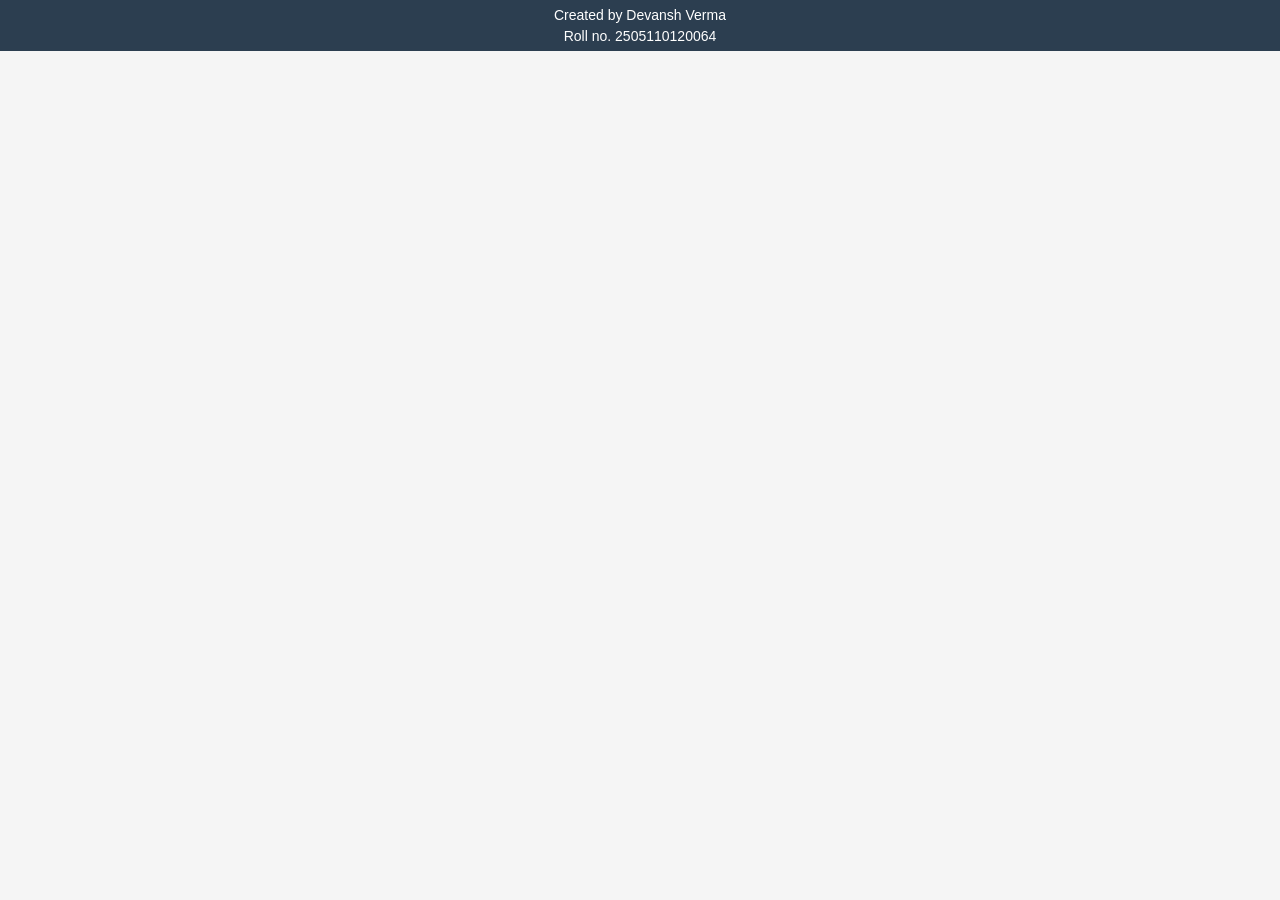
<file: footer.html>
<!DOCTYPE html>
<html>
<head>
    <link rel="stylesheet" href="style.css">
</head>
<body>
    <footer class="site-footer">
        <p>Created by Devansh Verma</p>
        <p>Roll no. 2505110120064</p>
    </footer>
</body>
</html>
</file>
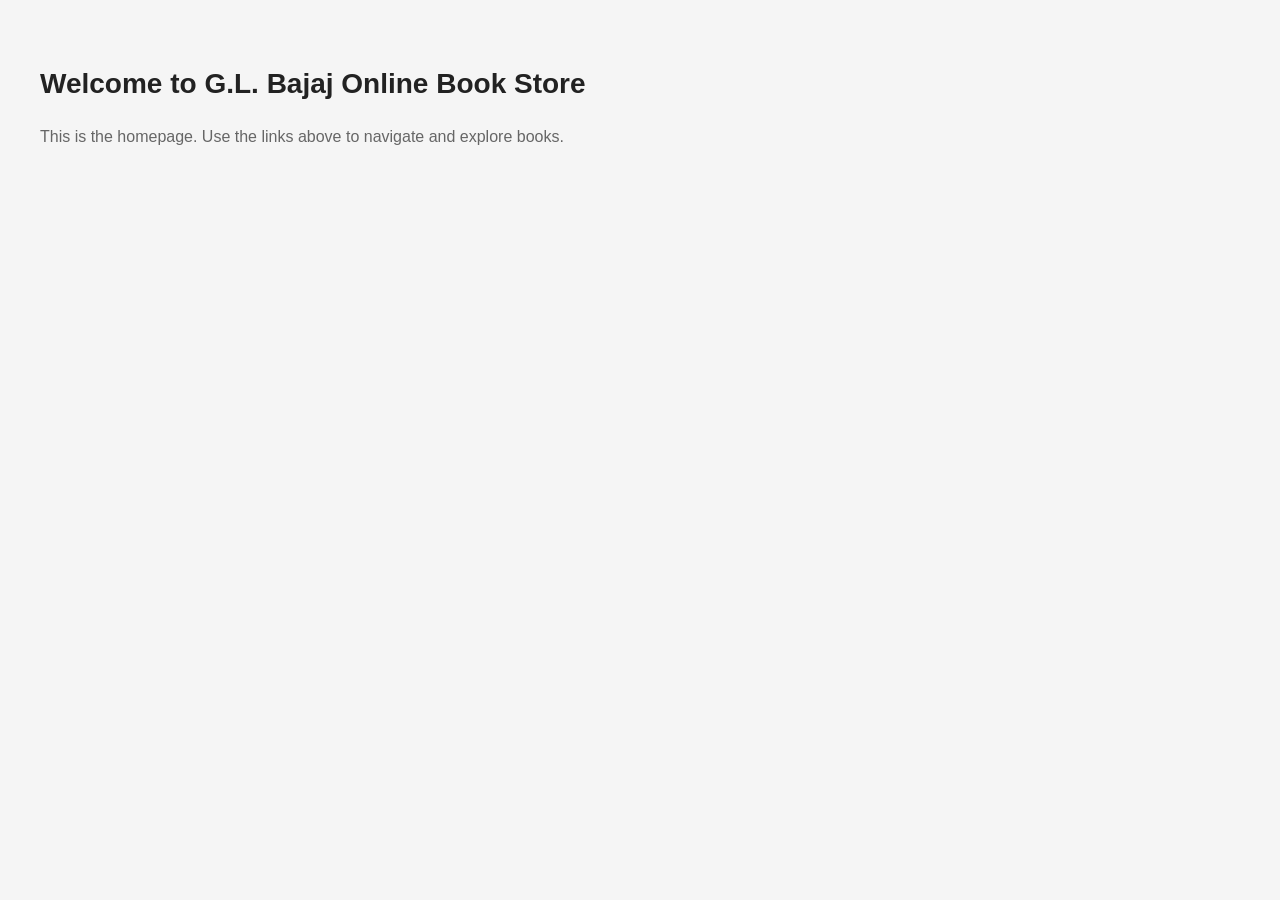
<file: home.html>
<!DOCTYPE html>
<html>
<head>
    <link rel="stylesheet" href="style.css">
</head>
<body>

    <div class="main">
        <h3>Welcome to G.L. Bajaj Online Book Store</h3>
        <p>This is the homepage. Use the links above to navigate and explore books.</p>
    </div>

   
</body>
</html>
</file>
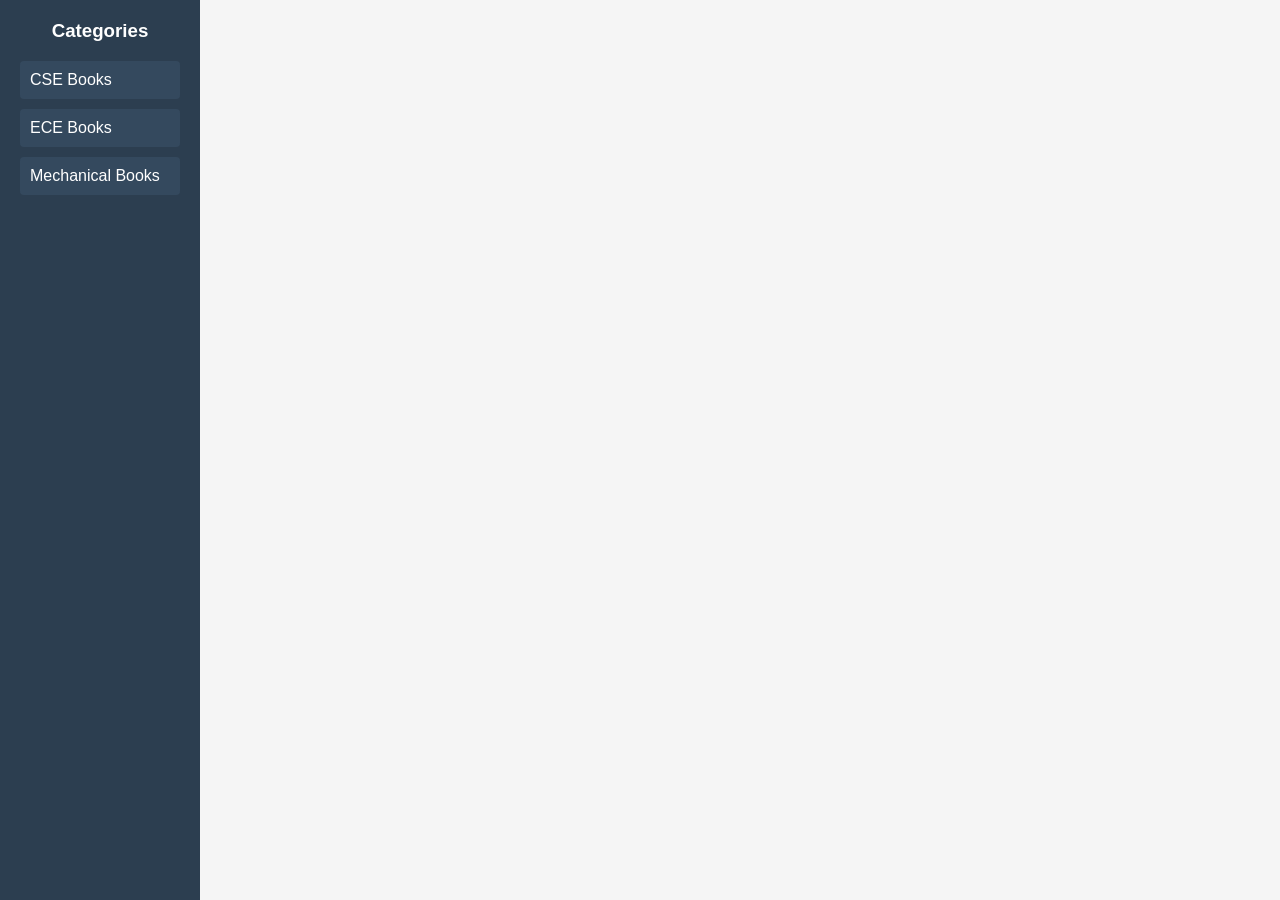
<file: left.html>
<!DOCTYPE html>
<html>
<head>
    <link rel="stylesheet" href="style.css">
</head>
<body>
  
    <!-- Sidebar -->
    <div class="sidebar">
        <h3>Categories</h3>
        <ul>
            <li><a href="cse.html" target="rightFrame">CSE Books</a></li>
            <li><a href="ece.html" target="rightFrame">ECE Books</a></li>
            <li><a href="mech.html" target="rightFrame">Mechanical Books</a></li>
        </ul>
    </div>

   
  
</body>
</html>
</file>
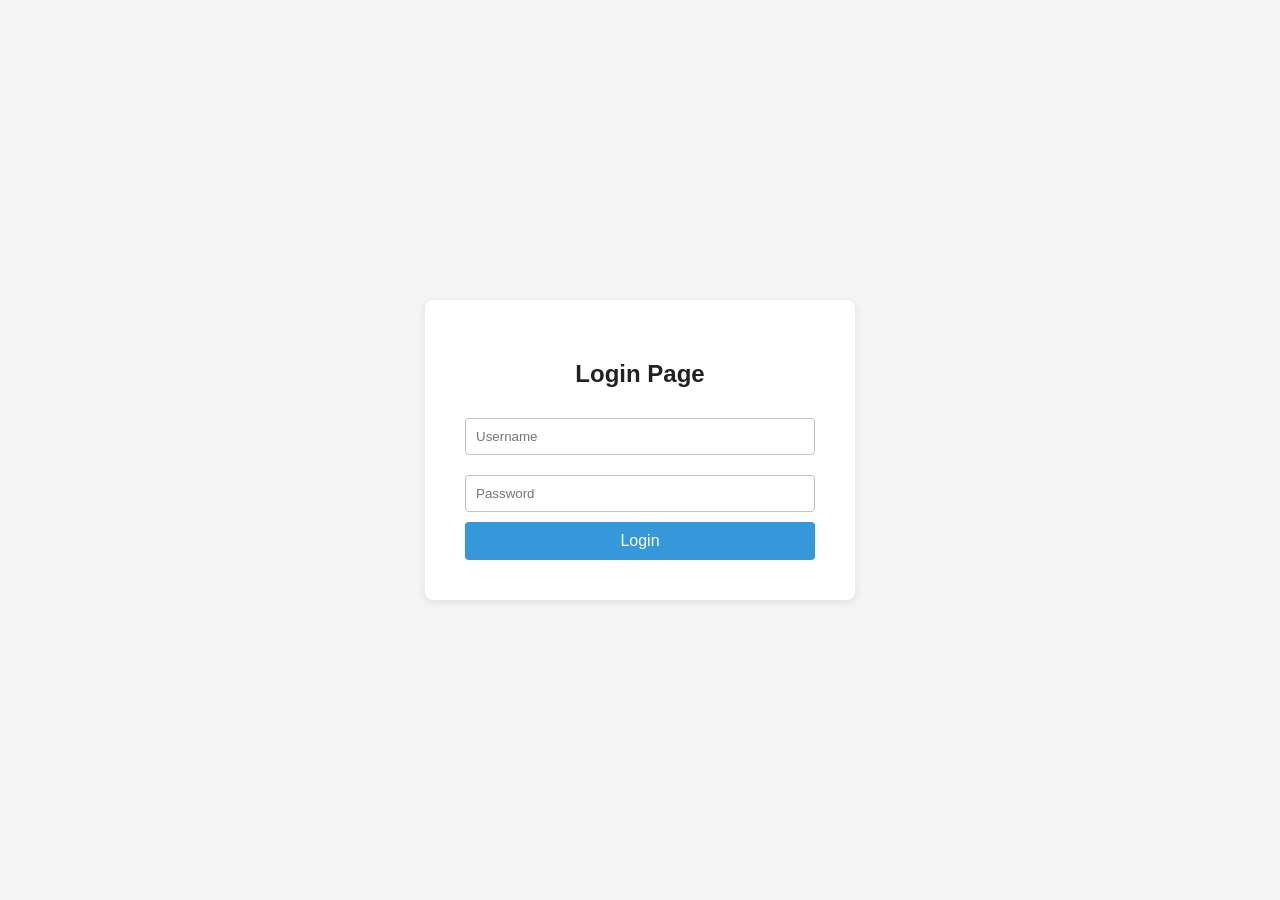
<file: login.html>
<!DOCTYPE html>
<html>
    <head>
        <link rel="stylesheet" href="style.css">
    </head>
<body>
    <div class="login-container">
  <div class="login-box">
    <h2>Login Page</h2>
    <input type="text" placeholder="Username"><br>
    <input type="password" placeholder="Password"><br>
    <button>Login</button>
  </div>
</div>
</body>
</html>
</file>
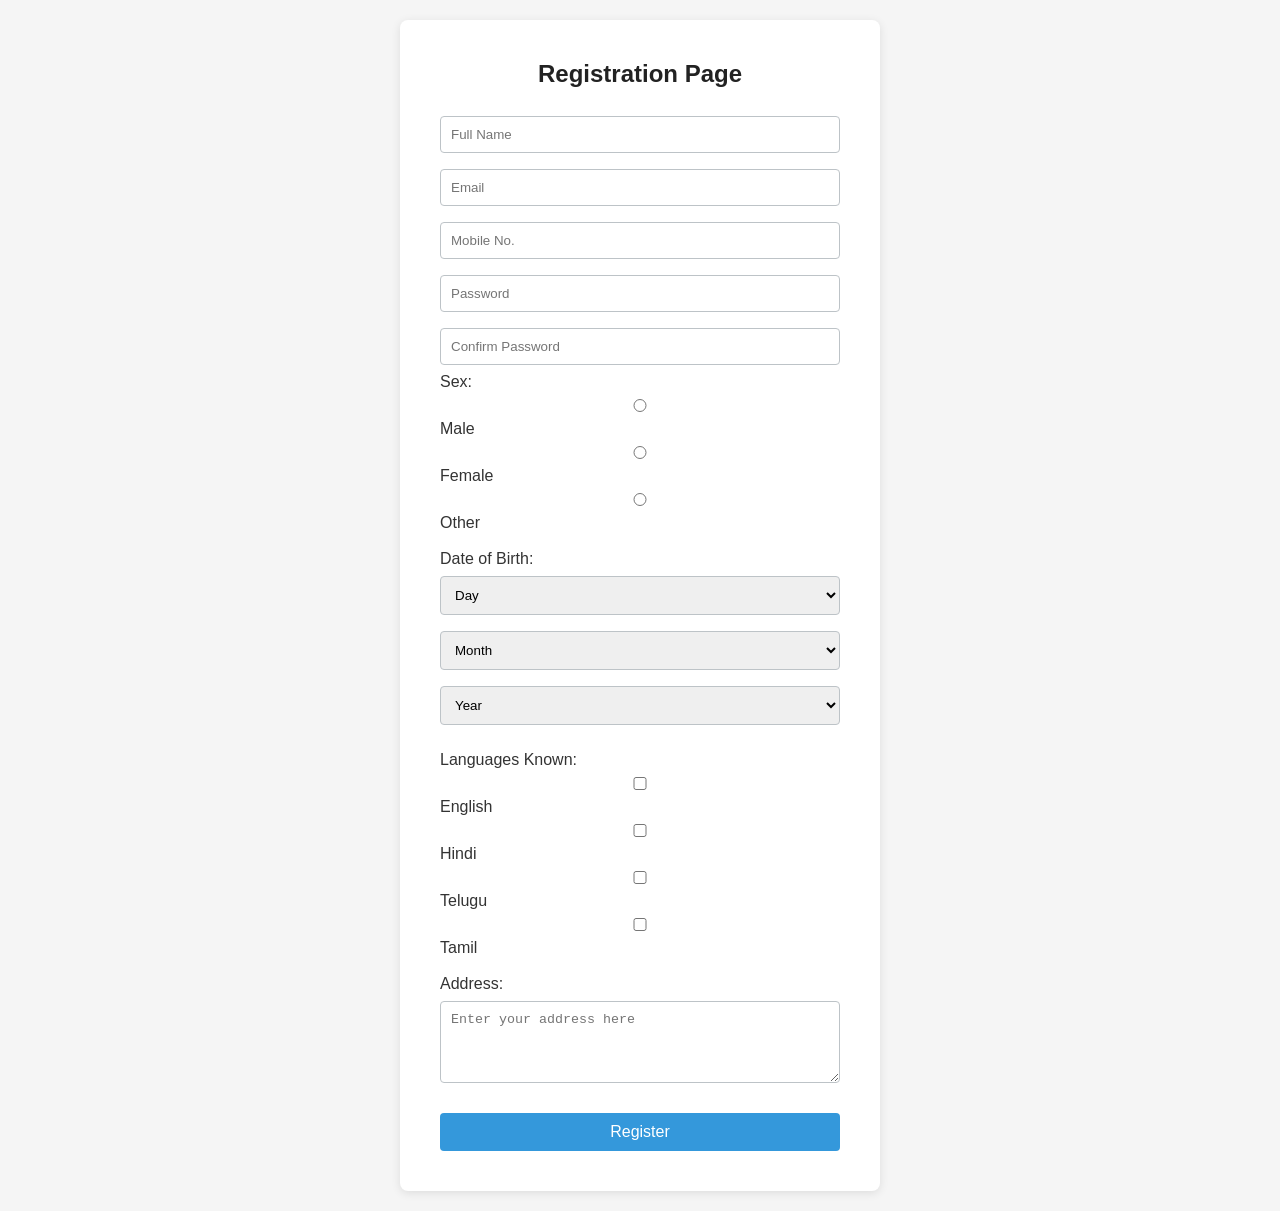
<file: register.html>
<!DOCTYPE html>
<html>
<head>
    <link rel="stylesheet" href="style.css">
</head>
<body>
    <div class="register-container">
        <div class="register-box">
            <h2>Registration Page</h2>
            <form>
                <input type="text" placeholder="Full Name" required><br>
                <input type="email" placeholder="Email" required><br>
                 <input type="text" placeholder="Mobile No." required><br>
                <input type="password" placeholder="Password" required><br>
                <input type="password" placeholder="Confirm Password" required><br>
                <label>Sex:</label><br>
                <input type="radio" name="sex" value="male"> Male
                <input type="radio" name="sex" value="female"> Female
                <input type="radio" name="sex" value="other"> Other
    <br><br>

    
    <label>Date of Birth:</label><br>
    <select name="day">
        <option value="">Day</option>
        
        <option>1</option>
        <option>2</option>
        <option>3</option>
       
    </select>

    <select name="month">
        <option value="">Month</option>
        <option>January</option>
        <option>February</option>
        <option>March</option>
        
    </select>

    <select name="year">
        <option value="">Year</option>
        <option>2000</option>
        <option>2001</option>
        <option>2002</option>
    
    </select>
    <br><br>

   
    <label>Languages Known:</label><br>
    <input type="checkbox" name="language" value="english"> English<br>
    <input type="checkbox" name="language" value="hindi"> Hindi<br>
    <input type="checkbox" name="language" value="telugu"> Telugu<br>
    <input type="checkbox" name="language" value="tamil"> Tamil<br>
    <br>

    
    <label>Address:</label><br>
    <textarea name="address" rows="4" cols="40" placeholder="Enter your address here"></textarea>
    <br><br>

    
                <button type="submit">Register</button>
            </form>
        </div>
    </div>
</body>
</html>
</file>
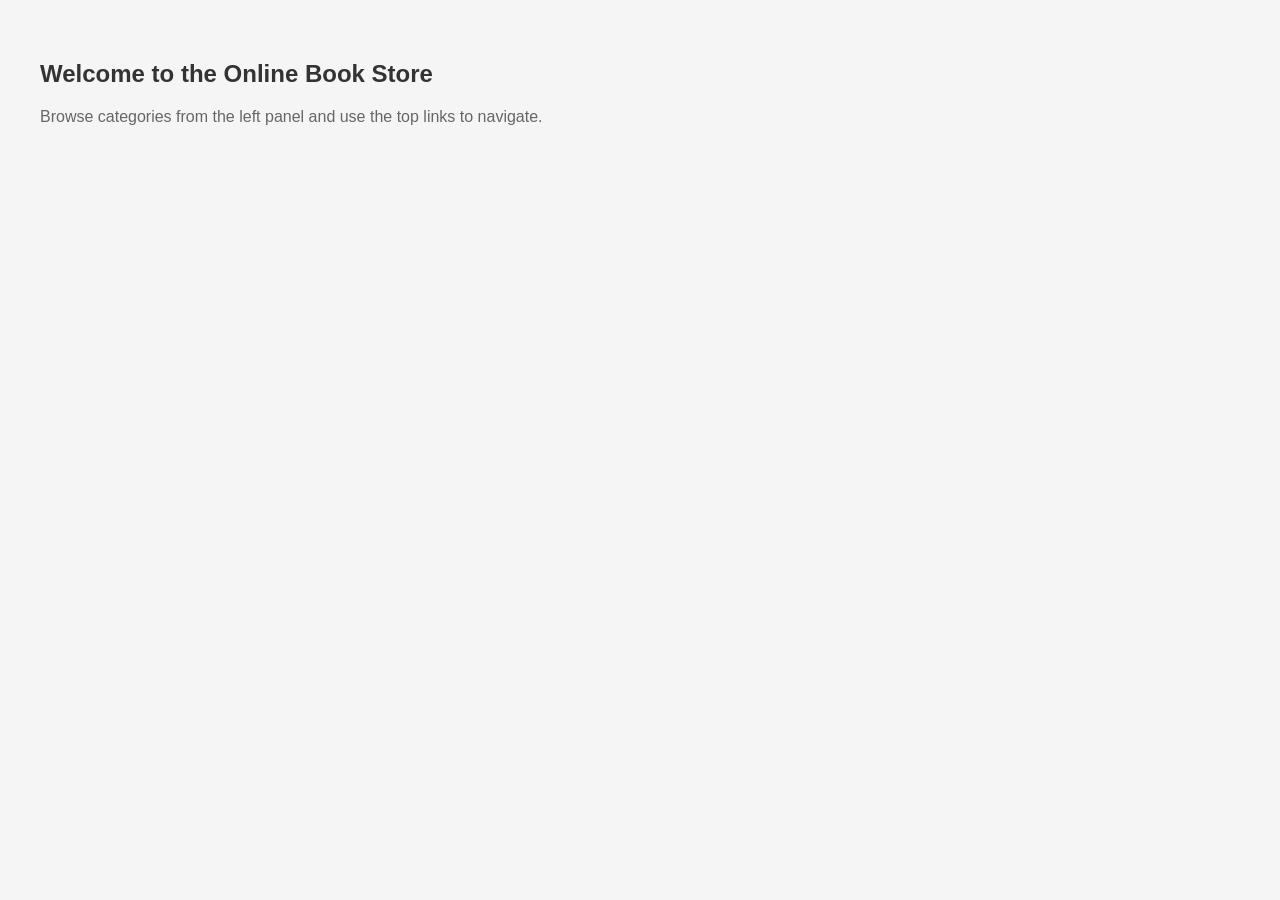
<file: right.html>
<!DOCTYPE html>
<html>
    <head>
        <link rel="stylesheet" href="style.css"> 
    </head>
<body  >
    <div class="main">
    <div class="content-box">
        <h2>Welcome to the Online Book Store</h2>
        <p>Browse categories from the left panel and use the top links to navigate.</p>
    </div>
</div>

</body>
</html>
</file>
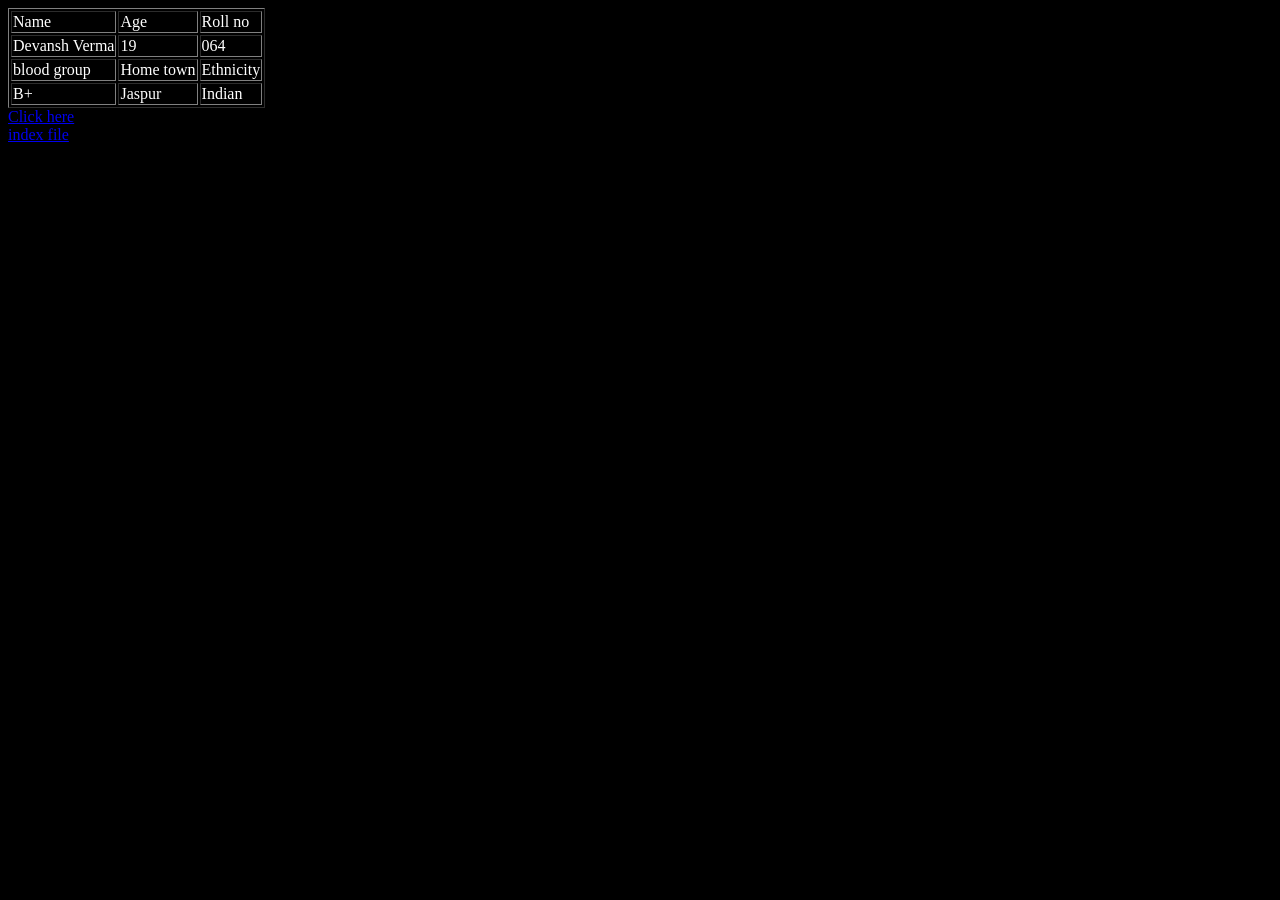
<file: Table.html>
<!DOCTYPE html>
<html lang="en">
<head>
   <style>
      body{
         background-color: rgb(0, 0, 0);
      }
      table{
         color: rgb(255, 255, 255);
      }
.freeclass a{
   color: rgb(214, 255, 127);
}
   </style>
    <meta charset="UTF-8">
    <meta name="viewport" content="width=device-width, initial-scale=1.0">
    <title>Document</title>
</head>
<body>
     
  
     <table border="1">
        <tr>
           <td>Name</td> 
          <td>Age</td>
           <td>Roll no</td>
          </tr>

 <tr>
       <td>Devansh Verma</td>
       <td>19</td>
       <td>064</td>
 </tr>

 <tr>
        <td>blood group</td>
        <td>Home town</td>
        <td>Ethnicity</td>
 </tr>

  <tr>
            <td>B+</td>
            <td>Jaspur</td>
            <td>Indian</td>
 </tr>

 </table>

  <class="freeclass">
 <a href="https://imgs.search.brave.com/ZY4PsvVwekSyV_AhMefdvUONbNnhO-xaB87DK4_YWAk/rs:fit:500:0:1:0/g:ce/aHR0cHM6Ly9waWN0/dXJlcy5rYXJ0bWF4/LmluL2xpdmUvb3V0/c2lkZS80NTB4NDUw/L3NpdGVzL1N0QUZ4/bXFoNUxmUHozWlFT/ZENoL3Byb2R1Y3Qt/aW1hZ2VzL1dQMzc5/NzNfMS5qcGc">Click here</a>
  



<br>

<a href="index.html">index file</a>

 </body>
 </html>
</file>
<file: style.css>
body {
  margin: 0;
  font-family: Arial, sans-serif;
  background-color: #f5f5f5;
  color: #333;
}

.main {
  margin-left: 20px;
  margin-top: 20px;
  padding: 20px;
}

.main h3 {
  font-size: 28px;
  color: #222;
}

.main p {
  font-size: 16px;
  color: #666;
}

.sidebar {
  position: fixed;
  top: 0;
  left: 0;
  width: 200px;
  height: 100%;
  background-color: #2c3e50;
  padding: 20px;
  box-sizing: border-box;
}

.sidebar h3 {
  text-align: center;
  color: white;
  margin-top: 0;
}

.sidebar ul {
  list-style: none;
  padding: 0;
  margin: 0;
}

.sidebar li {
  margin: 10px 0;
}

.sidebar a {
  display: block;
  color: white;
  text-decoration: none;
  padding: 10px;
  background-color: #34495e;
  border-radius: 4px;
}

.sidebar a:hover {
  background-color: #1abc9c;
}

.catalogue-container {
  margin-left: 240px;
  margin-top: 20px;
  padding: 20px;
}

.catalogue-container h2 {
  font-size: 28px;
  color: #222;
  text-align: center;
}

.catalogue-table {
  width: 100%;
  border-collapse: collapse;
  background: white;
  box-shadow: 0 2px 8px rgba(0,0,0,0.1);
}

.catalogue-table th {
  background-color: #3498db;
  color: white;
  padding: 12px;
  text-align: left;
  font-size: 15px;
}

.catalogue-table td {
  padding: 12px;
  border-bottom: 1px solid #ddd;
}

.catalogue-table tr:hover {
  background-color: #ecf0f1;
}

.book-img {
  width: 70px;
  height: 90px;
  object-fit: cover;
}

.cart-btn {
  padding: 8px 12px;
  background-color: #3498db;
  color: white;
  border: none;
  border-radius: 4px;
  cursor: pointer;
}

.cart-btn:hover {
  background-color: #2980b9;
}

.note {
  text-align: center;
  color: #666;
  margin-top: 15px;
}

.login-container {
  display: flex;
  justify-content: center;
  align-items: center;
  height: 100vh;
}

.login-box {
  background: white;
  padding: 40px;
  border-radius: 8px;
  box-shadow: 0 2px 10px rgba(0,0,0,0.1);
  width: 350px;
}

.login-box h2 {
  text-align: center;
  color: #222;
}

.login-box input {
  width: 100%;
  padding: 10px;
  margin: 10px 0;
  border: 1px solid #bdc3c7;
  border-radius: 4px;
  box-sizing: border-box;
}

.login-box button {
  width: 100%;
  padding: 10px;
  background-color: #3498db;
  color: white;
  border: none;
  border-radius: 4px;
  cursor: pointer;
  font-size: 16px;
}

.login-box button:hover {
  background-color: #2980b9;
}

.register-container {
  display: flex;
  justify-content: center;
  align-items: center;
  min-height: 100vh;
  padding: 20px;
}

.register-box {
  background: white;
  padding: 40px;
  border-radius: 8px;
  box-shadow: 0 2px 10px rgba(0,0,0,0.1);
  width: 400px;
}

.register-box h2 {
  text-align: center;
  color: #222;
  margin-top: 0;
}

.register-box input,
.register-box select,
.register-box textarea {
  width: 100%;
  padding: 10px;
  margin: 8px 0;
  border: 1px solid #bdc3c7;
  border-radius: 4px;
  box-sizing: border-box;
}

.register-box button {
  width: 100%;
  padding: 10px;
  background-color: #3498db;
  color: white;
  border: none;
  border-radius: 4px;
  cursor: pointer;
  font-size: 16px;
}

.register-box button:hover {
  background-color: #2980b9;
}

.site-footer {
  background-color: #2c3e50;
  color: white;
  text-align: center;
  padding: 15px;
  font-size: 14px;
}

.site-footer p {
  margin: 5px 0;
}.site-footer {
    text-align: center;
    padding: 2px;
    color: white;
    background-color: #2c3e50;
}
</file>
